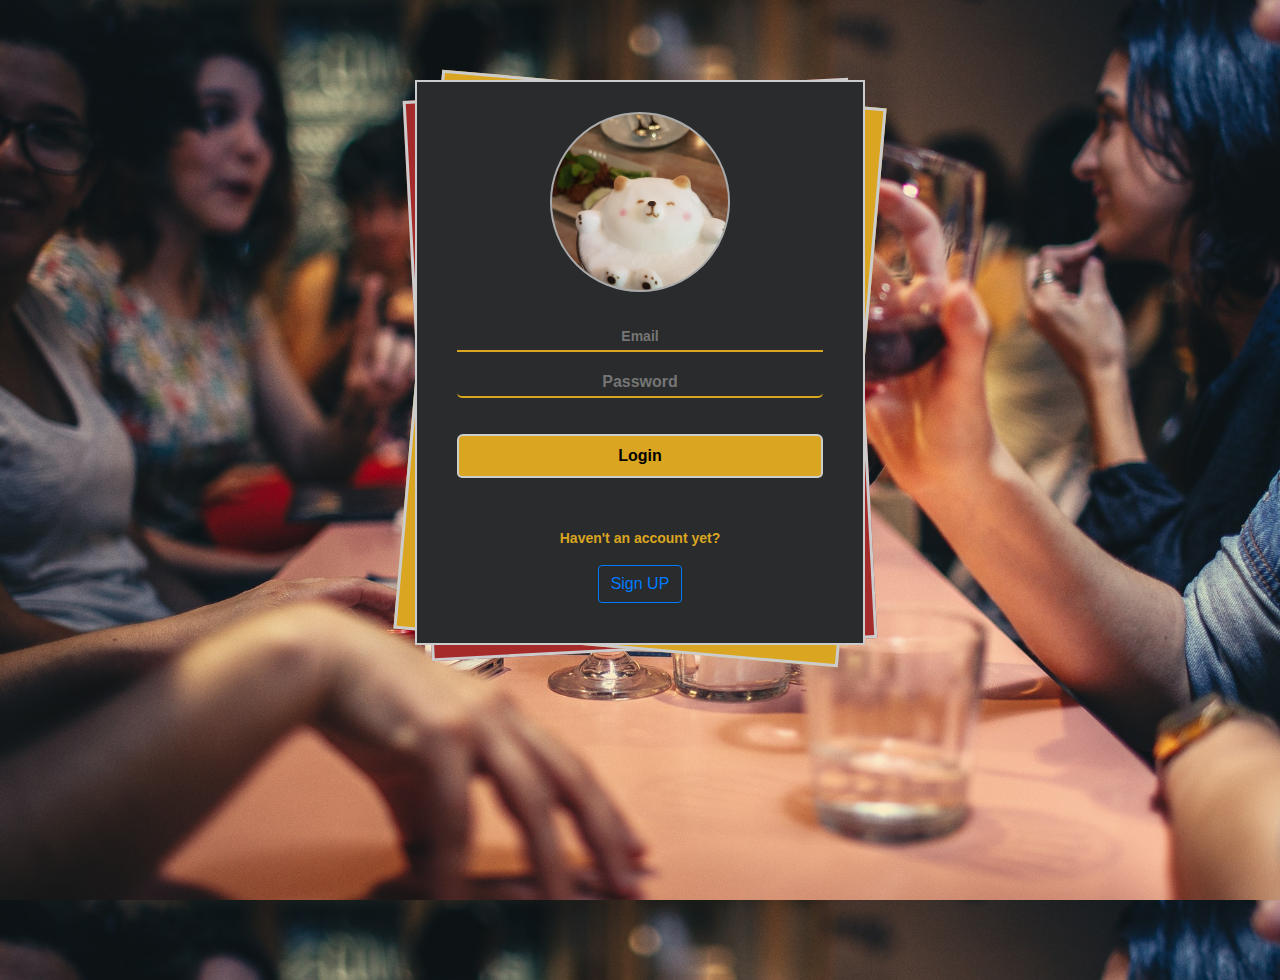
<file: login/login.html>
<!doctype html>
<html>
  <head>
    <meta name="viewport" content="width=device-width, initial-scale=1">
    <link rel="stylesheet" href="https://maxcdn.bootstrapcdn.com/bootstrap/4.3.1/css/bootstrap.min.css">
    <script src="https://ajax.googleapis.com/ajax/libs/jquery/3.4.1/jquery.min.js"></script>
    <script src="https://cdnjs.cloudflare.com/ajax/libs/popper.js/1.14.7/umd/popper.min.js"></script>
    <script src="https://maxcdn.bootstrapcdn.com/bootstrap/4.3.1/js/bootstrap.min.js"></script>
    <link rel="stylesheet" type="text/css" href="login.css">
    
  </head>
<div class="container">
  <div class="login-container">
            <div id="output"></div>
            <div class="avatar"></div>
            <div class="form-box">
                <form action="" method="">
                    <input name="user" type="text" placeholder="Email">
                    <input type="password" placeholder="Password" style="margin-top: 16px;">
                    <button class="btn btn-info btn-block login" type="reset" onclick="login()" style="margin-top: 36px;">Login</button>
                </form>
            </div>
            <div style="margin-right: auto; margin-left: auto; margin-top: 50px;">
              <p style="font-size: 14px ;text-align: center; font-weight: bold; color: goldenrod;" >Haven't an account yet?<p>
              <div style="margin-left: auto; margin-right: auto; width: 90px;">
                  <button type="button" class="btn btn-outline-primary" onclick="signUpBttn()">Sign UP</button>
              </div>
            </div>

        </div>        
</div>

<!--<div id="carouselExampleIndicators" class="carousel slide" data-ride="carousel">
  <ol class="carousel-indicators">
    <li data-target="#carouselExampleIndicators" data-slide-to="0" class="active"></li>
    <li data-target="#carouselExampleIndicators" data-slide-to="1"></li>
    <li data-target="#carouselExampleIndicators" data-slide-to="2"></li>
  </ol>

  <div class="carousel-inner" style="width: 10%; margin: auto;">
    <div class="carousel-item active">
      <img src="../static/diet_dark.svg" alt="First slide">
    </div>
    <div class="carousel-item">
      <img src="../static/diet_dark.svg" alt="Second slide">
    </div>
    <div class="carousel-item">
      <img  src="../static/diet_dark.svg" alt="Third slide">
    </div>
  </div>

  <a class="carousel-control-prev" href="#carouselExampleIndicators" role="button" data-slide="prev">
    <span class="carousel-control-prev-icon" aria-hidden="true"></span>
    <span class="sr-only">Previous</span>
  </a>
  <a class="carousel-control-next" href="#carouselExampleIndicators" role="button" data-slide="next">
    <span class="carousel-control-next-icon" aria-hidden="true"></span>
    <span class="sr-only">Next</span>
  </a>
</div> -->

</body>
<script src="login.js"></script>
</html>
</file>
<file: login/login.css>
body{background-image: url("../static/adult_bar_blur.jpg");
background-size: cover;
opacity: 1.0;}
html,body{
    position: relative;
    height: 100%;
}

.login-container{
    position: relative;
    width: 450px;
    margin: 80px auto;
    padding: 20px 40px 40px;
    background-size: cover;
    background-color: #292b2c;
    text-align: center;

    border: 2px solid #ccc;
}


#output{
    position: absolute;
    width: 300px;
    top: -75px;
    left: 0;
    color: #fff;
}

#output.alert-success{
    background: rgb(25, 204, 25);
}

#output.alert-danger{
    background: rgb(228, 105, 105);
}


.login-container::before,.login-container::after{
    content: "";
    position: absolute;
    width: 100%;height: 100%;
    top: 5.5px;left: 0;
    background-color: cover;
    background-color: goldenrod;
    z-index: -2;
    -webkit-transform: rotateZ(5deg);
    -moz-transform: rotateZ(5deg);
    -ms-transform: rotateZ(5deg);
    border: 3px solid #ccc;

}

.login-container::after{
    top: 7px;
    z-index: -3;
    background-color: brown;
    -webkit-transform: rotateZ(-3deg);
     -moz-transform: rotateZ(-3deg);
      -ms-transform: rotateZ(-3deg);

}

.avatar{
    width: 180px;height: 180px;
    margin: 10px auto 30px;
    border-radius: 100%;
    border: 2px solid #aaa;
    background-image: url("../static/coffe_bear.jpg");
    background-size: cover;
    background-color: lightblue;
}

.form-box input{
  width: 100%;
  padding: 4px;
  text-align: center;
  height:30px;
  border: none;
  border-bottom: 2px solid goldenrod;
  background: goldenrod;
  transition:0.2s ease-in-out;
}

.form-box input:focus{
  outline: 0;
  background: #eee;
  color: white;
}

.form-box input[type="text"]{
  background-color: transparent;
  font-size: 14px;
  color: white;
  font-weight: bold;
  font-family: sans-serif;
}

.form-box input[type="password"]{
  border-radius: 6px 6px 5px 5px;
  margin-top: 5px;
  background-color: transparent;
  font-size: 16px;
  color: white;
  font-weight: bold;
  font-family: sans-serif;
}

.form-box button.login{
    border-radius: 6px 6px 5px 5px;
    border: 2px solid #ccc;
    margin-top:15px;
    padding: 8px 18px;
    background-color: goldenrod;
    font-size: 16px;
    color: black;
    font-weight: bold;
    font-family: sans-serif;
}

.animated {
  -webkit-animation-duration: 1s;
  animation-duration: 1s;
  -webkit-animation-fill-mode: both;
  animation-fill-mode: both;
}

@-webkit-keyframes fadeInUp {
  0% {
    opacity: 0;
    -webkit-transform: translateY(20px);
    transform: translateY(20px);
  }

  100% {
    opacity: 1;
    -webkit-transform: translateY(0);
    transform: translateY(0);
  }
}

@keyframes fadeInUp {
  0% {
    opacity: 0;
    -webkit-transform: translateY(20px);
    -ms-transform: translateY(20px);
    transform: translateY(20px);
  }

  100% {
    opacity: 1;
    -webkit-transform: translateY(0);
    -ms-transform: translateY(0);
    transform: translateY(0);
  }
}

.fadeInUp {
  -webkit-animation-name: fadeInUp;
  animation-name: fadeInUp;
}
</file>
